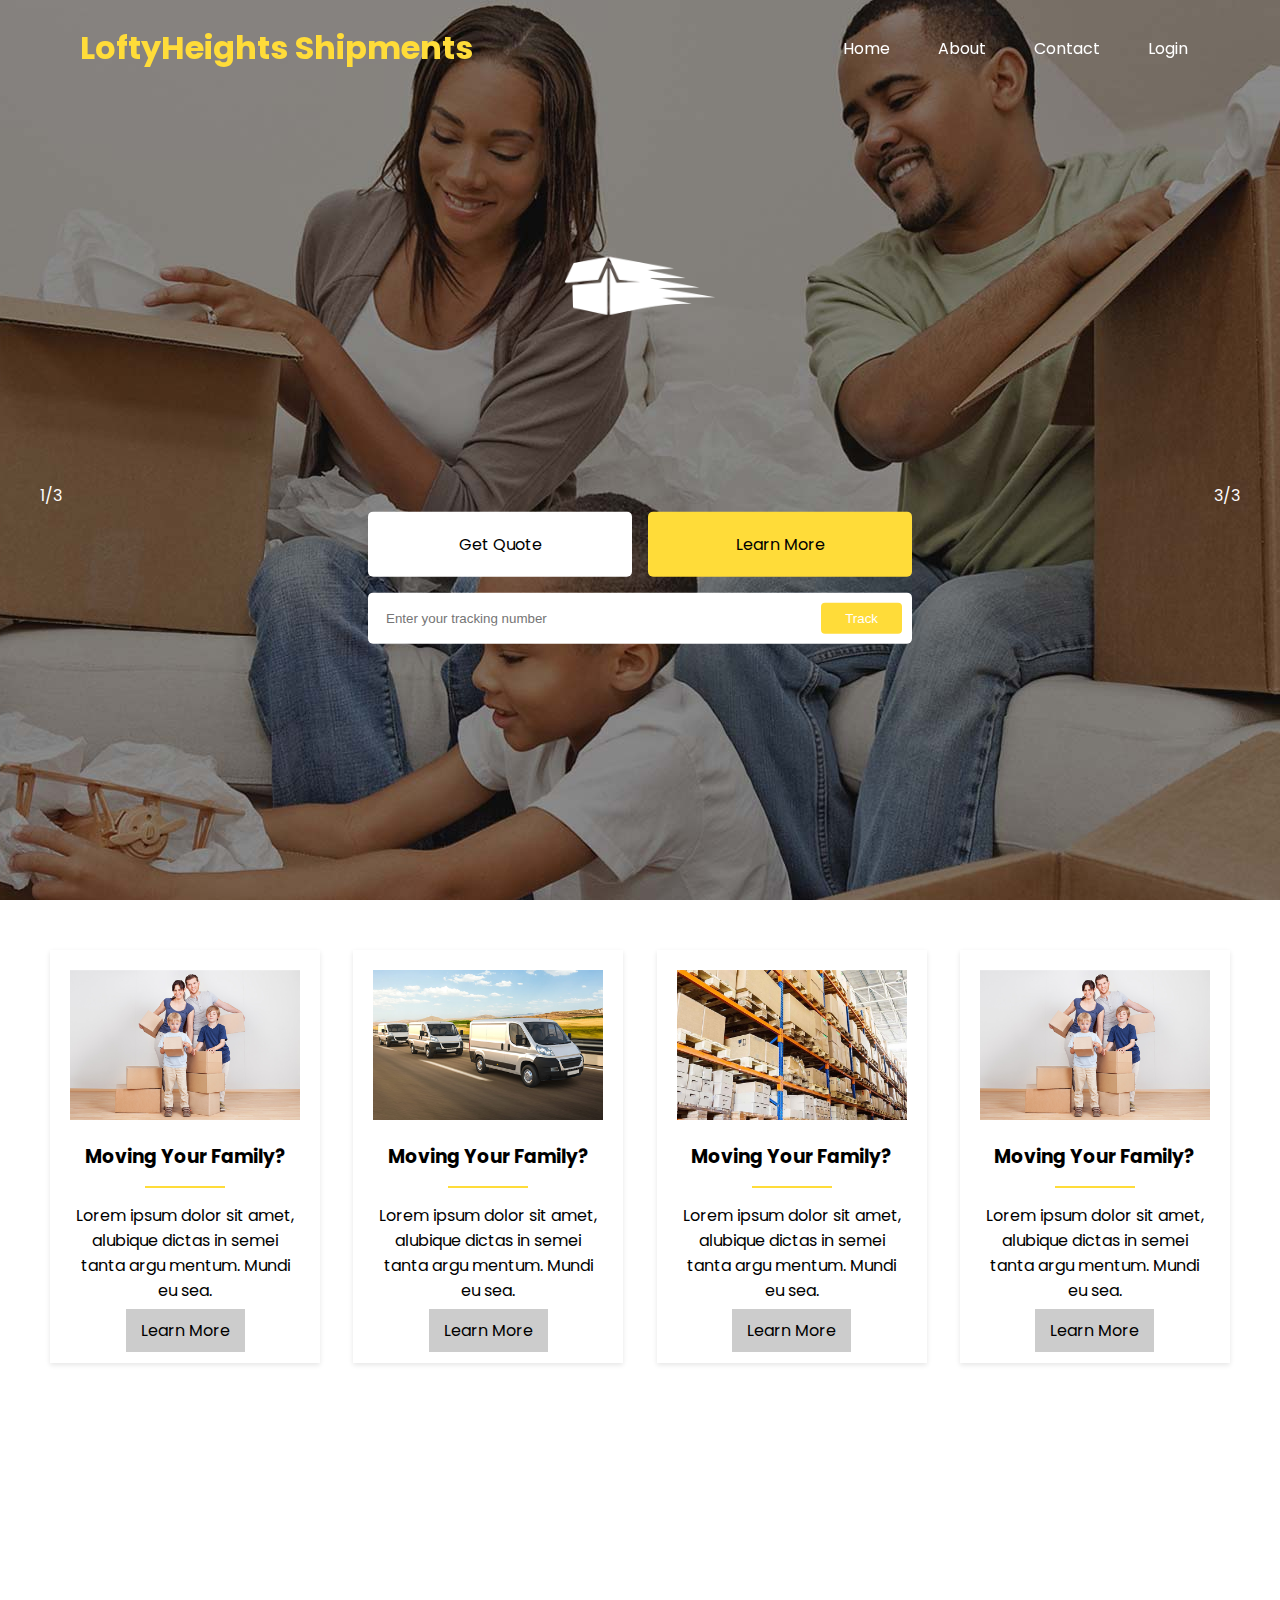
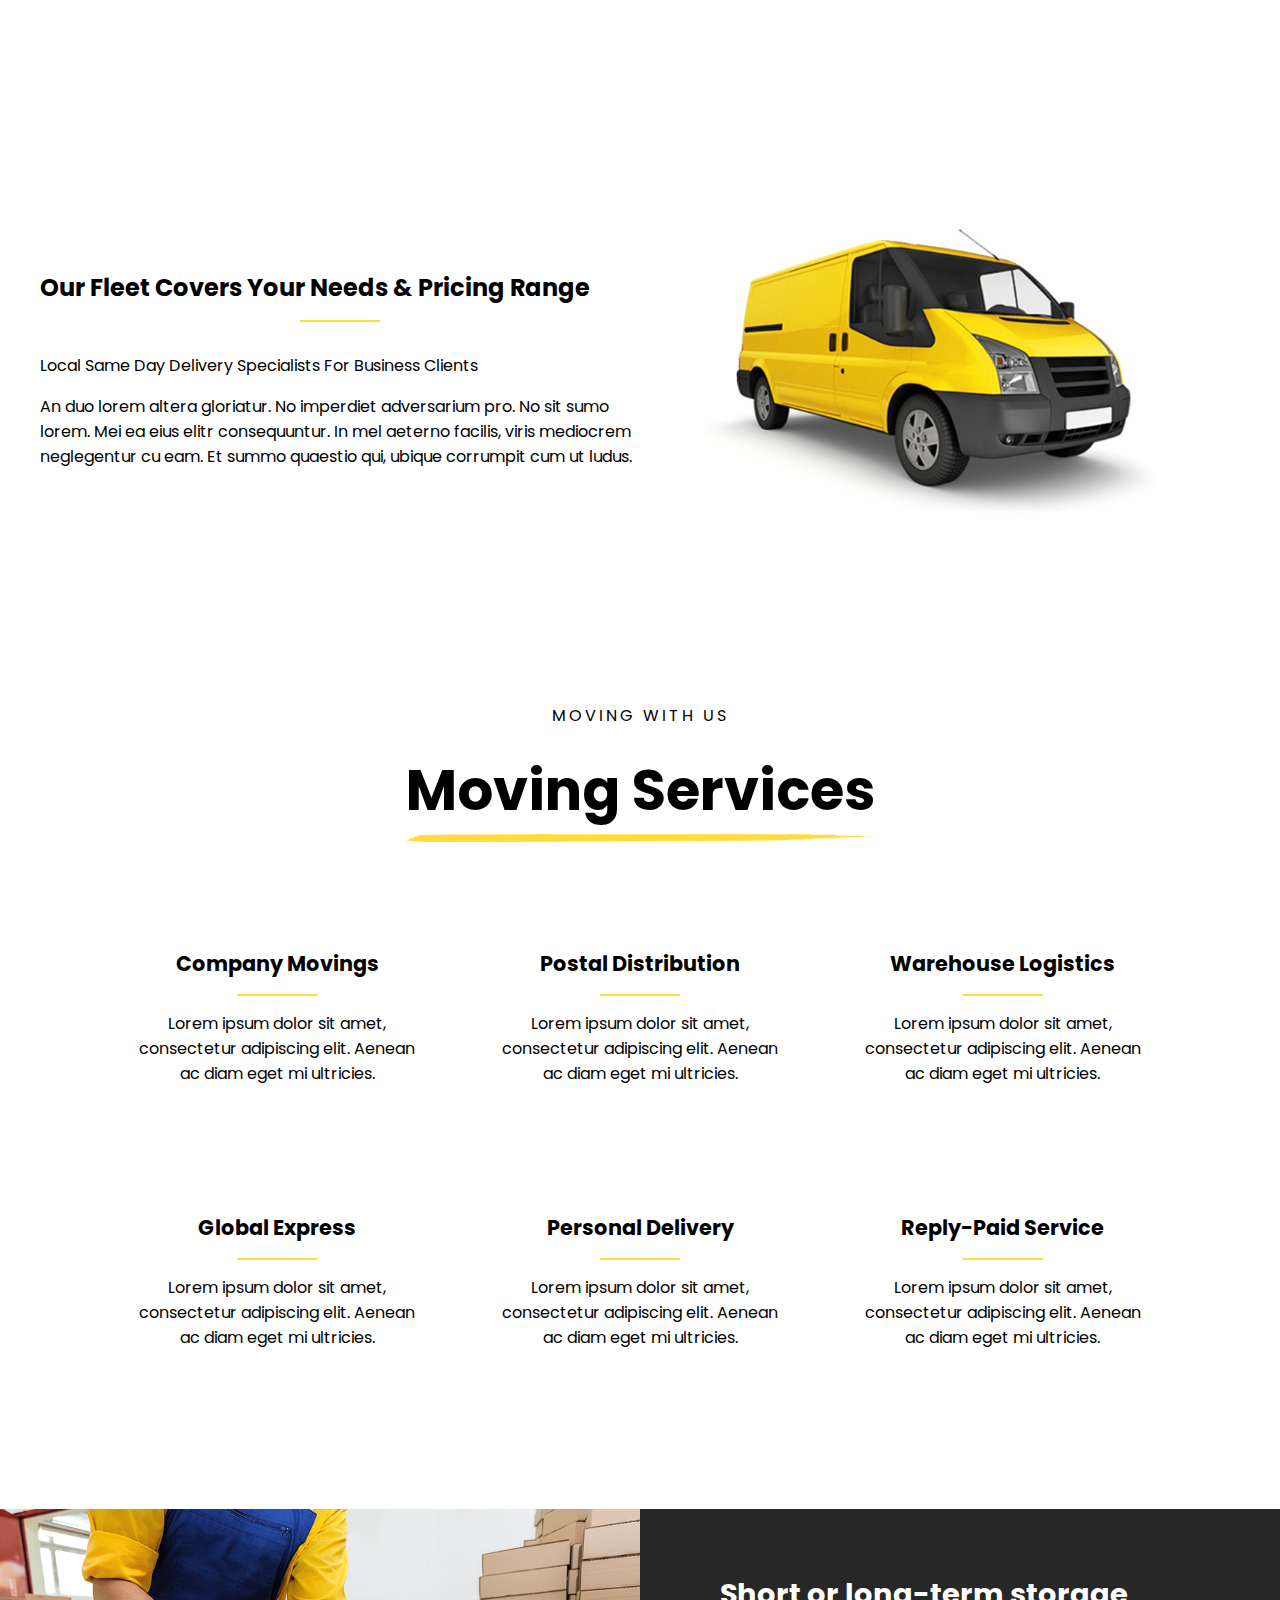
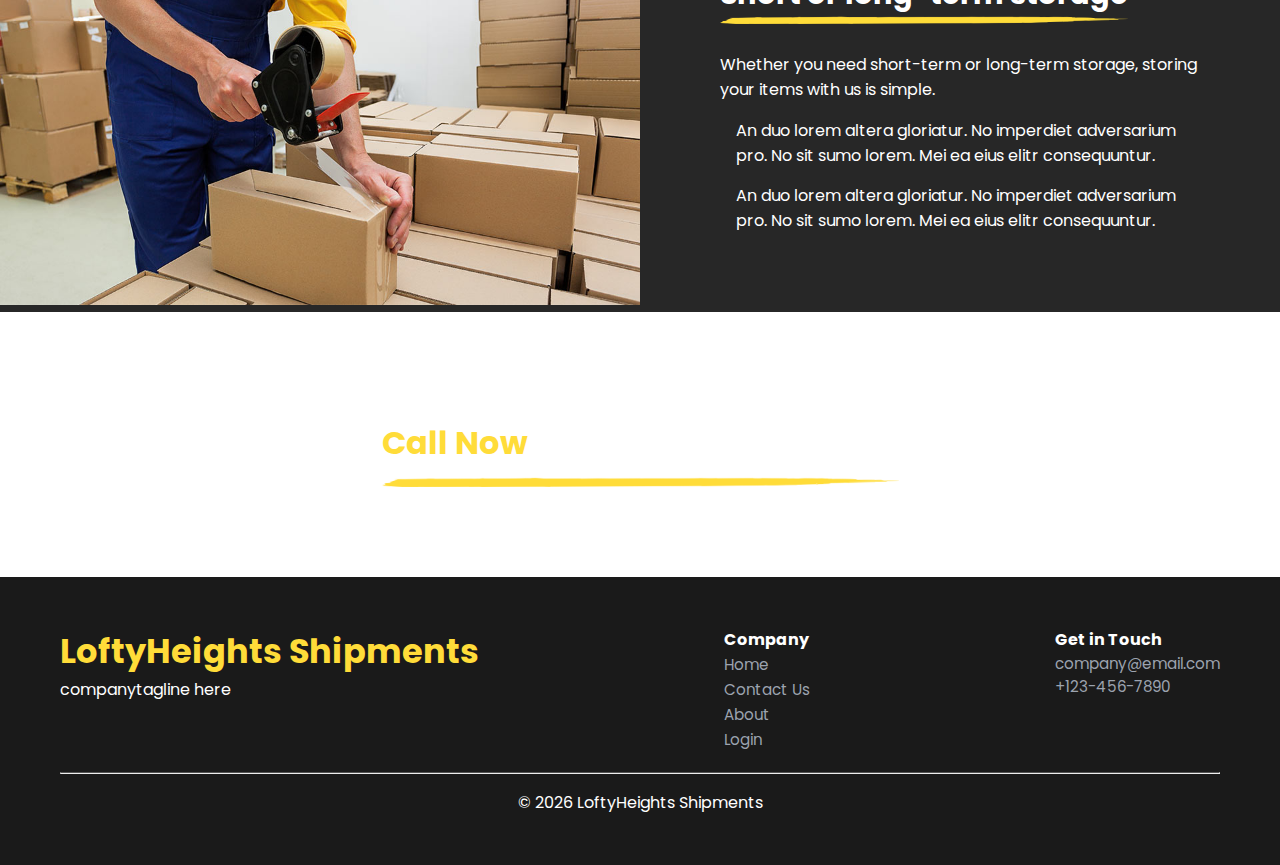
<file: index.html>
<!DOCTYPE html>
<html lang="en">
  <head>
    <meta charset="UTF-8" />
    <meta name="viewport" content="width=device-width, initial-scale=1.0" />
    <title>Full-Screen Carousel</title>
    <link
      rel="stylesheet"
      href="https://cdnjs.cloudflare.com/ajax/libs/font-awesome/6.5.1/css/all.min.css"
      integrity="sha512-DTOQO9RWCH3ppGqcWaEA1BIZOC6xxalwEsw9c2QQeAIftl+Vegovlnee1c9QX4TctnWMn13TZye+giMm8e2LwA=="
      crossorigin="anonymous"
      referrerpolicy="no-referrer"
    />
    <link rel="stylesheet" href="./css/style.css" />
  </head>
  <body>
    <nav class="navbar">
      <div class="logo">LoftyHeights Shipments</div>
      <ul class="nav-links">
        <li><a href="./index.html">Home</a></li>
        <li><a href="./html/about-us.html">About</a></li>
        <li><a href="./html/contact-us.html">Contact</a></li>
        <li><a href="./html/login.html">Login</a></li>
      </ul>
      <div class="hamburger">
        <div class="hamburger-line"></div>
        <div class="hamburger-line"></div>
        <div class="hamburger-line"></div>
      </div>
    </nav>
    <!-- CAROUSEL SECTION -->
    <div class="hero-section">
      <div class="carousel">
        <div class="slide active">
          <img src="./images/h2-slider-background-img.jpg" alt="Slide 1" />
          <div class="text-content">
            <img
              src="./images/h2-slider-img-1.png"
              alt="move-box"
              class="move-box"
            />
            <p class="light-text">MOVING WITH US</p>
            <h2 class="underline">Need Help Moving?</h2>
            <div class="button-container">
              <a href="#" class="get-quote-btn">Get Quote</a>
              <a href="#" class="learn-more-btn">Learn More</a>
            </div>

            <form action="#" class="track-form">
              <div class="input-group">
                  <input class="track-input" type="text" id="tracking-number" name="tracking-number" placeholder="Enter your tracking number" required>
                  <button class="track-btn" type="submit">Track</button>
              </div>
          </form>
          </div>
        </div>
        <div class="slide hidden">
          <img src="./images/h2-slide2-background-img.jpg" alt="Slide 2" />
          <div class="text-content slide-2">
            <div class="image-container">
              <img src="./images/h2-slide2-img-1.png" alt="drop-box" />
            </div>
            <div class="text-and-button">
              <p class="light-text">WE SAFE KEEP YOUR STUFF</p>
              <h2 class="underline">
                Do you need safe <br />
                storage space?
              </h2>
              <a href="#" class="learn-more-btn">Learn More</a>
            </div> 
          </div>
        </div>
        <div class="slide hidden">
          <img src="./images/h2-slide3-background-img.jpg" alt="Slide 2" />
          <div class="text-content slide-3">
            <div class="image-container">
              <p>20%</p>
            </div>
            <div class="text-and-button">
              <h2 class="underline">Discount now!</h2>
            </div>
          </div>
        </div>
        <!-- ARROW BTN SECTION -->
        <button class="prev">
          <i class="fa-solid fa-arrow-left-long"></i>
        </button>
        <button class="next">
          <i class="fa-solid fa-arrow-right-long"></i>
        </button>
        <div class="slide-indicator">
          <span class="prev-indicator">1/3</span>
          <span class="next-indicator">3/3</span>
        </div>
      </div>

      <!-- CARD SECTION -->
      <section class="card-section">
        <div class="card-container">
          <div class="card">
            <img src="./images/h2-img-1.jpg" alt="Moving Family Image" />
            <h3>Moving Your Family?</h3>
            <div class="line-divider"></div>
            <p>
              Lorem ipsum dolor sit amet, alubique dictas in semei tanta argu
              mentum. Mundi eu sea.
            </p>
            <a href="#" class="card-button">Learn More</a>
          </div>
          <div class="card">
            <img src="./images/h2-img-2.jpg" alt="Moving Family Image" />
            <h3>Moving Your Family?</h3>
            <div class="line-divider"></div>
            <p>
              Lorem ipsum dolor sit amet, alubique dictas in semei tanta argu
              mentum. Mundi eu sea.
            </p>
            <a href="#" class="card-button">Learn More</a>
          </div>
          <div class="card">
            <img src="./images/h2-img-3.jpg" alt="Moving Family Image" />
            <h3>Moving Your Family?</h3>
            <div class="line-divider"></div>
            <p>
              Lorem ipsum dolor sit amet, alubique dictas in semei tanta argu
              mentum. Mundi eu sea.
            </p>
            <a href="#" class="card-button">Learn More</a>
          </div>
          <div class="card">
            <img src="./images/h2-img-1.jpg" alt="Moving Family Image" />
            <h3>Moving Your Family?</h3>
            <div class="line-divider"></div>
            <p>
              Lorem ipsum dolor sit amet, alubique dictas in semei tanta argu
              mentum. Mundi eu sea.
            </p>
            <a href="#" class="card-button">Learn More</a>
          </div>
        </div>
      </section>
    </div>

    <section class="fleet-section">
      <div class="fleet-container">
        <div class="fleet-content-area">
          <div class="fleet-carousel">
            <div class="fleet-slide active">
              <h2>Our Fleet Covers Your Needs & Pricing Range</h2>
              <div class="line-divider"></div>
              <p class="sub-text">
                Local Same Day Delivery Specialists For Business Clients
              </p>
              <p class="description">
                An duo lorem altera gloriatur. No imperdiet adversarium pro. No
                sit sumo lorem. Mei ea eius elitr consequuntur. In mel aeterno
                facilis, viris mediocrem neglegentur cu eam. Et summo quaestio
                qui, ubique corrumpit cum ut ludus.
              </p>
            </div>
            <!-- <div class="fleet-slide">
              <h2>Just one item to send? Send it immediately!</h2>
              <div class="line-divider"></div>
              <p class="sub-text">
                No more waiting in line with our Courier Services.
              </p>
              <p class="description">
                An duo lorem altera gloriatur. No imperdiet adversarium pro. No
                sit sumo lorem. Mei ea eius elitr consequuntur. In mel aeterno
                facilis, viris mediocrem neglegentur cu eam. Et summo quaestio
                qui, ubique corrumpit cum ut ludus.
              </p>
            </div>
            <button class="fleet-prev">Prev</button>
            <button class="fleet-next">Next</button> -->
          </div>
        </div>

        <div class="fleet-image-area">
          <img src="./images/h2-img-5.jpg" alt="Fleet Image" />
        </div>
      </div>
    </section>

    <!-- SERVICES SECTION -->
    <section class="services-section">
      <div class="services-header">
        <p class="light-text">MOVING WITH US</p>
        <h2 class="underline">Moving Services</h2>
      </div>
      <div class="services-card-container">
        <div class="services-card">
          <i class="fa-solid fa-truck"></i>
          <h4>Company Movings</h4>
          <div class="line-divider"></div>
          <p>
            Lorem ipsum dolor sit amet, consectetur adipiscing elit. Aenean ac
            diam eget mi ultricies.
          </p>
        </div>
        <div class="services-card">
          <i class="fa-solid fa-thumbs-up"></i>
          <h4>Postal Distribution</h4>
          <div class="line-divider"></div>
          <p>
            Lorem ipsum dolor sit amet, consectetur adipiscing elit. Aenean ac
            diam eget mi ultricies.
          </p>
        </div>
        <div class="services-card">
          <i class="fa-solid fa-paper-plane"></i>
          <h4>Warehouse Logistics</h4>
          <div class="line-divider"></div>
          <p>
            Lorem ipsum dolor sit amet, consectetur adipiscing elit. Aenean ac
            diam eget mi ultricies.
          </p>
        </div>
        <div class="services-card">
          <i class="fa-solid fa-earth-africa"></i>
          <h4>Global Express</h4>
          <div class="line-divider"></div>
          <p>
            Lorem ipsum dolor sit amet, consectetur adipiscing elit. Aenean ac
            diam eget mi ultricies.
          </p>
        </div>
        <div class="services-card">
          <i class="fa-solid fa-handshake"></i>
          <h4>Personal Delivery</h4>
          <div class="line-divider"></div>
          <p>
            Lorem ipsum dolor sit amet, consectetur adipiscing elit. Aenean ac
            diam eget mi ultricies.
          </p>
        </div>
        <div class="services-card">
          <i class="fa-solid fa-credit-card"></i>
          <h4>Reply-Paid Service</h4>
          <div class="line-divider"></div>
          <p>
            Lorem ipsum dolor sit amet, consectetur adipiscing elit. Aenean ac
            diam eget mi ultricies.
          </p>
        </div>
      </div>
    </section>

    <!-- STORAGE SECTION -->

    <section class="storage-section">
      <div class="storage-container">
        <div class="storage-image-area">
          <img src="./images/h2-img-6.jpg" alt="Storage Image" />
        </div>
        <div class="storage-text-area">
          <h2 class="underline">Short or long-term storage</h2>
          <p class="sub-text">
            Whether you need short-term or long-term storage, storing your items
            with us is simple.
          </p>
          <ul class="storage-list">
            <li>
              <i class="fa-brands fa-dropbox"></i>
              <p>
                An duo lorem altera gloriatur. No imperdiet adversarium pro. No
                sit sumo lorem. Mei ea eius elitr consequuntur.
              </p>
            </li>
            <li>
              <i class="fa-brands fa-dropbox"></i>
              <p>
                An duo lorem altera gloriatur. No imperdiet adversarium pro. No
                sit sumo lorem. Mei ea eius elitr consequuntur.
              </p>
            </li>
          </ul>
        </div>
      </div>
    </section>

    <!-- CALL SECTION -->

    <section class="call-section">
      <div class="call-section-text-content">
        <i class="fa-solid fa-phone"></i>
        <span class="underline">
          <span class="call-text">Call Now</span>
          <span class="phoneNumber">+778 675 564</span>
        </span>
      </div>
    </section>

    <!-- FOOTER -->
    <footer>
      <div class="footer-container">
        <div class="footer-top">
          <section class="section-1">
            <h2>LoftyHeights Shipments</h2>
            <p>companytagline here</p>
          </section>

          <section class="section-2">
            <h4>Company</h4>
            <ul>
              <li><a href="#">Home</a></li>
              <li><a href="#">Contact Us</a></li>
              <li><a href="#">About</a></li>
              <li><a href="#">Login</a></li>
            </ul>
          </section>

          <section class="section-3">
            <h4>Get in Touch</h4>
            <p><a href="mailto:company@email.com">company@email.com</a></p>
            <p><a href="tel:+1234567890">+123-456-7890</a></p>
          </section>
        </div>

        <hr class="divider" />
        <div class="copyright">
          <p>&copy; <span id="currentYear"></span> LoftyHeights Shipments</p>
        </div>
      </div>
    </footer>

    <button class="scroll-to-top">
      <i class="fas fa-angle-up"></i>
    </button>

    <script src="./js/app.js"></script>
    <script>
      const navbar = document.querySelector(".navbar"); // For sticky behavior

      // Navigation bar sticky behavior
      window.addEventListener("scroll", () => {
        if (window.scrollY > 50) {
          navbar.classList.add("sticky");
        } else {
          navbar.classList.remove("sticky");
        }
      });

      // MENU HAMBURGER
      const hamburger = document.querySelector(".hamburger");

      hamburger.addEventListener("click", () => {
        hamburger.classList.toggle("open");
        document.querySelector(".nav-links").classList.toggle("open");
      });
    </script>
  </body>
</html>
</file>
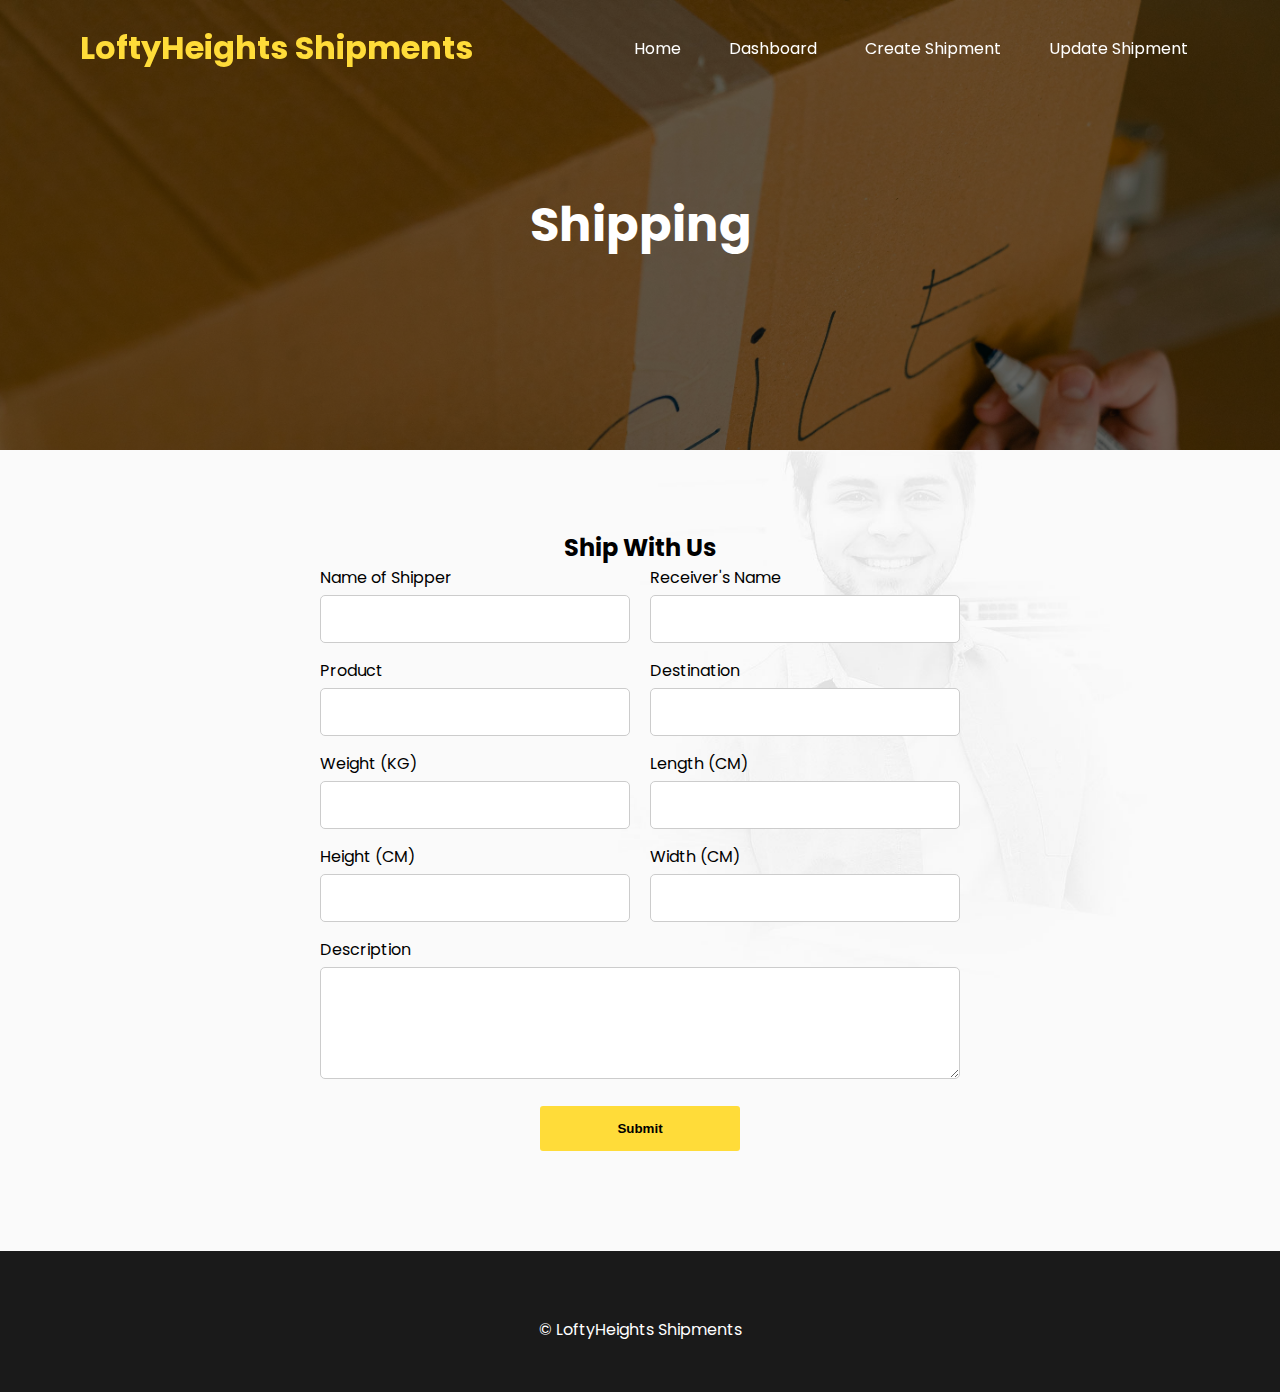
<file: dashboard/create-shipment.html>
<!DOCTYPE html>
<html lang="en">
  <head>
    <meta charset="UTF-8" />
    <meta name="viewport" content="width=device-width, initial-scale=1.0" />
    <link
      rel="stylesheet"
      href="https://cdnjs.cloudflare.com/ajax/libs/font-awesome/6.5.1/css/all.min.css"
      integrity="sha512-DTOQO9RWCH3ppGqcWaEA1BIZOC6xxalwEsw9c2QQeAIftl+Vegovlnee1c9QX4TctnWMn13TZye+giMm8e2LwA=="
      crossorigin="anonymous"
      referrerpolicy="no-referrer"
    />
    <link rel="stylesheet" href="../css/style.css" />
    <link rel="stylesheet" href="../css/contact.css" />
    <link rel="stylesheet" href="../css/ship-form.css" />
    <title>LoftyHeights Shipments | About Us</title>
  </head>
  <body>
    <nav class="navbar">
      <div class="logo">LoftyHeights Shipments</div>
      <ul class="nav-links">
        <li><a href="../index.html">Home</a></li>
        <li><a href="/dashboard/dashboard.html">Dashboard</a></li>
        <li><a href="../dashboard/create-shipment.html">Create Shipment</a></li>
        <li><a href="../dashboard/update-shipment.html">Update Shipment</a></li>
      </ul>
      <div class="hamburger">
        <div class="hamburger-line"></div>
        <div class="hamburger-line"></div>
        <div class="hamburger-line"></div>
      </div>
    </nav>

    <!-- HERO SECTION -->
    <section class="shipForm-hero">
      <div class="hero-text">
        <!-- <p class="hero-light-text">Ship With Us</p> -->
        <h1>Shipping</h1>
      </div>
    </section>

    <section>
      <form action="" id="contact-form" class="contact-form">
        <h2>Ship With Us</h2>

        <div class="form-row">
          <div class="form-group col">
            <label for="shipperName">Name of Shipper</label>
            <input type="text" id="shipperName" name="shipperName" required />
          </div>
          <div class="form-group col">
            <label for="receiverName">Receiver's Name</label>
            <input type="text" id="receiverName" name="receiverName" required />
          </div>
        </div>

        <div class="form-row">
            <div class="form-group col">
                <label for="productName">Product</label>
                <input type="text" id="productName" name="productName" required />
            </div>
          <div class="form-group col">
            <label for="destination">Destination</label>
            <input type="tel" id="destination" name="destination" required />
          </div>
        </div>

        <div class="form-row">
          <div class="form-group col">
            <label for="weight">Weight (KG)</label>
            <input type="number" id="weight" name="weight" />
          </div>
          <div class="form-group col">
            <label for="length">Length (CM)</label>
            <input type="number" id="length" name="length" />
          </div>
        </div>

        <div class="form-row">
            <div class="form-group col">
              <label for="height">Height (CM)</label>
              <input type="number" id="height" name="height" />
            </div>
            <div class="form-group col">
              <label for="width">Width (CM)</label>
              <input type="number" id="width" name="width" />
            </div>
          </div>

        <div class="form-group">
          <label for="description">Description</label>
          <textarea id="description" name="description"></textarea>
        </div>

        <button type="submit">Submit</button>
      </form>
    </section>

    <!-- FOOTER -->
    <footer>
      <div class="footer-container">
        <div class="copyright">
          <p>&copy; <span id="currentYear"></span>LoftyHeights Shipments</p>
        </div>
      </div>
    </footer>

    <script src="../js/contact.js"></script>
    <script>
      const navbar = document.querySelector(".navbar"); // For sticky behavior

      // Navigation bar sticky behavior
      window.addEventListener("scroll", () => {
        if (window.scrollY > 50) {
          navbar.classList.add("sticky");
        } else {
          navbar.classList.remove("sticky");
        }
      });

      // MENU HAMBURGER
      const hamburger = document.querySelector(".hamburger");

      hamburger.addEventListener("click", () => {
        hamburger.classList.toggle("open");
        document.querySelector(".nav-links").classList.toggle("open");
      });
    </script>
  </body>
</html>
</file>
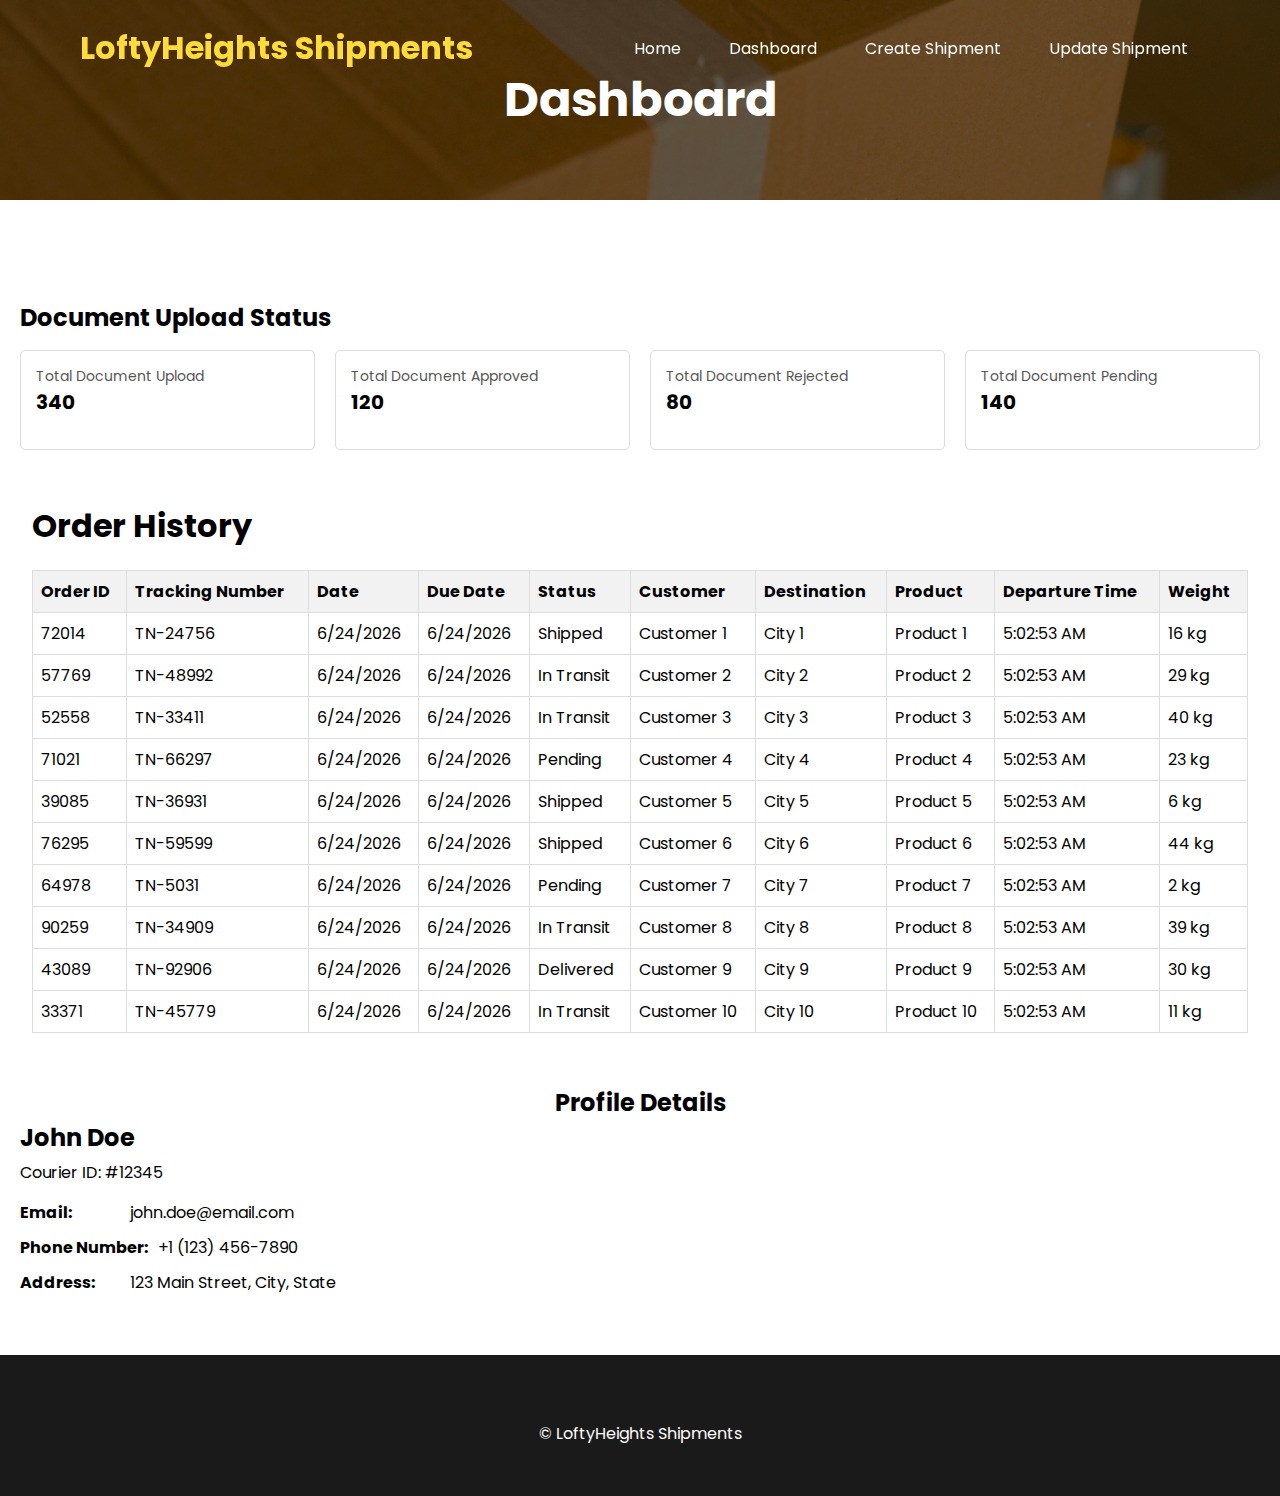
<file: dashboard/dashboard.html>
<!DOCTYPE html>
<html lang="en">
  <head>
    <meta charset="UTF-8" />
    <meta name="viewport" content="width=device-width, initial-scale=1.0" />
    <link
      rel="stylesheet"
      href="https://cdnjs.cloudflare.com/ajax/libs/font-awesome/6.5.1/css/all.min.css"
      integrity="sha512-DTOQO9RWCH3ppGqcWaEA1BIZOC6xxalwEsw9c2QQeAIftl+Vegovlnee1c9QX4TctnWMn13TZye+giMm8e2LwA=="
      crossorigin="anonymous"
      referrerpolicy="no-referrer"
    />
    <link rel="stylesheet" href="../css/style.css" />
    <link rel="stylesheet" href="../css/ship-form.css" />
    <link rel="stylesheet" href="../css/dashboard.css" />
    <title>LoftyHeights Shipments | Dashboard</title>
  </head>
  <body>
    <nav class="navbar">
      <div class="logo">LoftyHeights Shipments</div>
      <ul class="nav-links">
        <li><a href="../index.html">Home</a></li>
        <li><a href="/dashboard/dashboard.html">Dashboard</a></li>
        <li><a href="../dashboard/create-shipment.html">Create Shipment</a></li>
        <li><a href="../dashboard/update-shipment.html">Update Shipment</a></li>
      </ul>
      <div class="hamburger">
        <div class="hamburger-line"></div>
        <div class="hamburger-line"></div>
        <div class="hamburger-line"></div>
      </div>
    </nav>

    <!-- HERO SECTION -->
    <section class="dashboard-hero">
      <div class="hero-text">
        <h1>Dashboard</h1>
      </div>
    </section>

    <section class="document-container">
        <div class="upload-card">
            <h2 class="upload-card-title">Document Upload Status</h2>
    
            <div class="status-grid">
                <div class="status-item">
                    <span class="status-item__label">Total Document Upload</span>
                    <span class="status-item__value">340</span>
                </div>
                <div class="status-item">
                    <span class="status-item__label">Total Document Approved</span>
                    <span class="status-item__value">120</span>
                </div>
                <div class="status-item">
                    <span class="status-item__label">Total Document Rejected</span>
                    <span class="status-item__value">80</span>
                </div>
                <div class="status-item">
                    <span class="status-item__label">Total Document Pending</span>
                    <span class="status-item__value">140</span>
                </div>
            </div>
        </div>
    </section>

    <div class="order-details-container">
      <h1>Order History</h1>
      <table id="orderTable">
          <thead>
            <tr>
              <th>Order ID</th>
              <th>Tracking Number</th> 
              <th>Date</th>
              <th>Due Date</th> 
              <th>Status</th>
              <th>Customer</th>
              <th>Destination</th>
              <th>Product</th>
              <th>Departure Time</th>
              <th>Weight</th>
          </tr>
          </thead>
          <tbody>
          </tbody>
      </table>
  </div>

  <section class="profile-section">
    <h2 style="text-align: center;">Profile Details</h2>
    <div class="profile-header">
        <div class="profile-info">
            <h2>John Doe</h2>
            <p>Courier ID: #12345</p>
        </div>
    </div>

    <div class="profile-details">
        <div class="profile-detail-item">
            <label>Email:</label>
            <span>john.doe@email.com</span>
        </div>
        <div class="profile-detail-item">
            <label>Phone Number:</label>
            <span>+1 (123) 456-7890</span>
        </div>
        <div class="profile-detail-item">
            <label>Address:</label>
            <span>123 Main Street, City, State</span>
        </div>
        </div>

    <!-- <button class="edit-profile-btn">Edit Profile</button> -->
</section>

 <!-- FOOTER -->
 <footer>
  <div class="footer-container">
    <div class="copyright">
      <p>&copy; <span id="currentYear"></span>LoftyHeights Shipments</p>
    </div>
  </div>
</footer>

    <script src="../js/contact.js"></script>
    <script>
      const navbar = document.querySelector(".navbar"); // For sticky behavior

      // Navigation bar sticky behavior
      window.addEventListener("scroll", () => {
        if (window.scrollY > 50) {
          navbar.classList.add("sticky");
        } else {
          navbar.classList.remove("sticky");
        }
      });

      // MENU HAMBURGER
      const hamburger = document.querySelector(".hamburger");

      hamburger.addEventListener("click", () => {
        hamburger.classList.toggle("open");
        document.querySelector(".nav-links").classList.toggle("open");
      });
    </script>
    <script src="../js/dashboard.js"></script>
  </body>
</html>
</file>
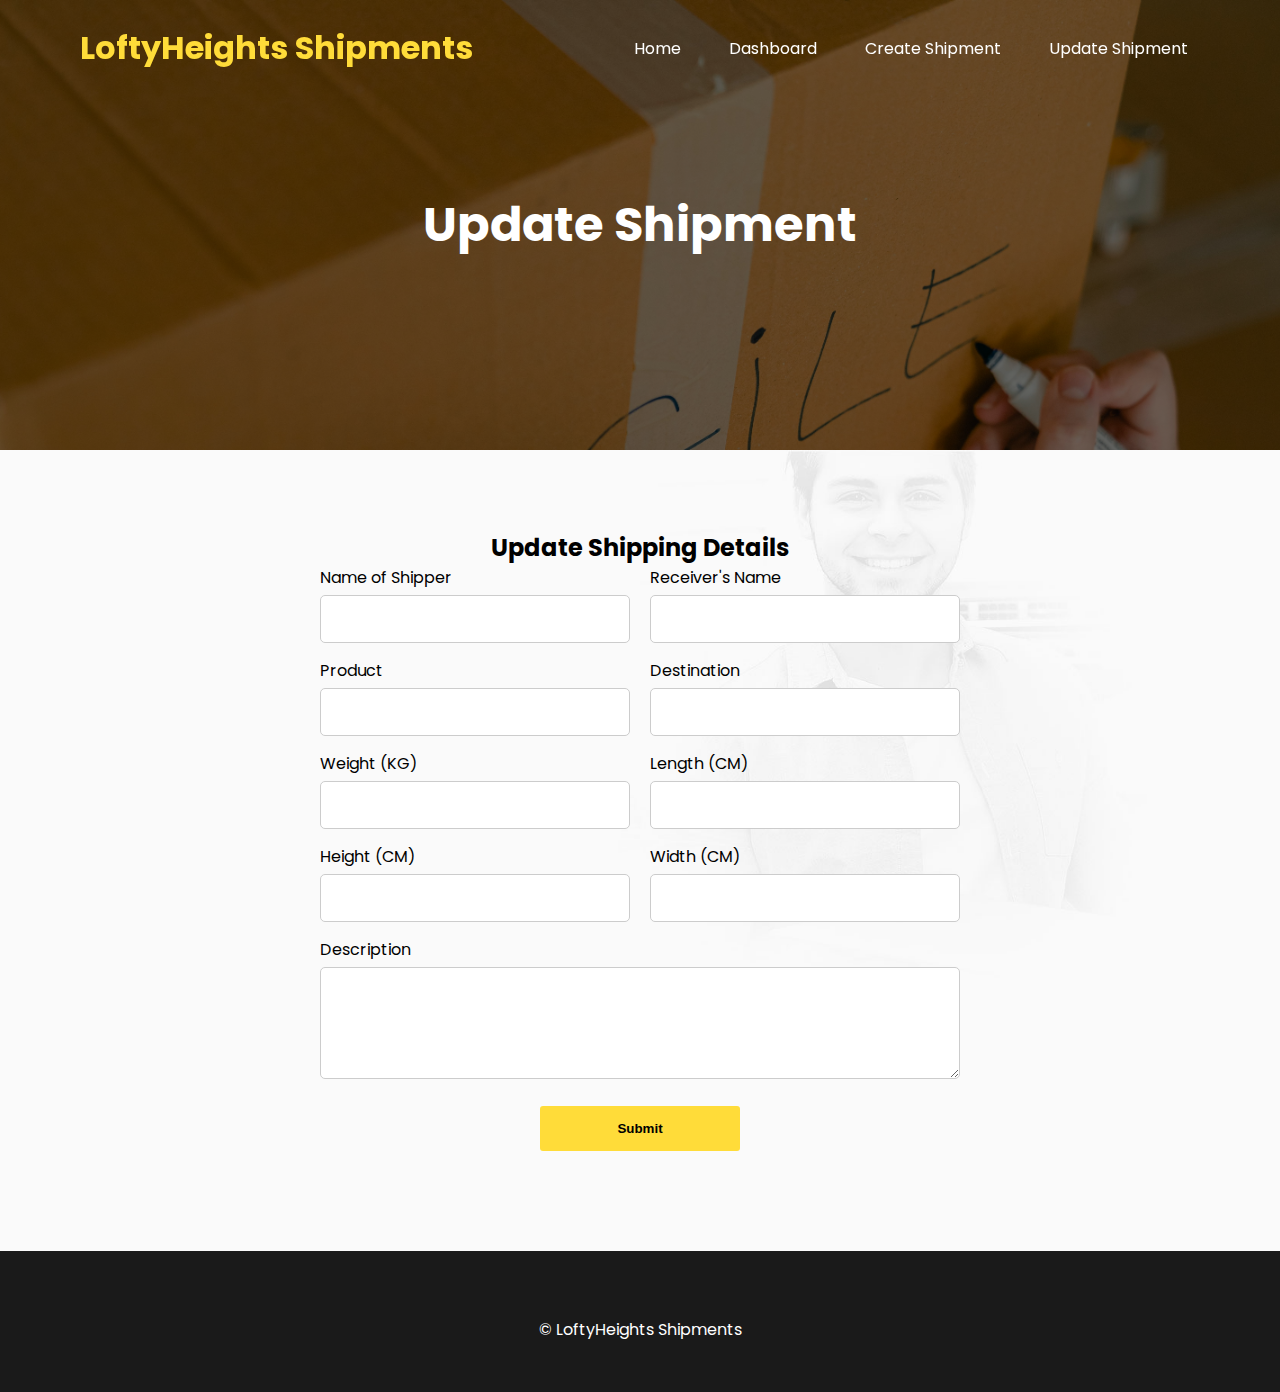
<file: dashboard/update-shipment.html>
<!DOCTYPE html>
<html lang="en">
  <head>
    <meta charset="UTF-8" />
    <meta name="viewport" content="width=device-width, initial-scale=1.0" />
    <link
      rel="stylesheet"
      href="https://cdnjs.cloudflare.com/ajax/libs/font-awesome/6.5.1/css/all.min.css"
      integrity="sha512-DTOQO9RWCH3ppGqcWaEA1BIZOC6xxalwEsw9c2QQeAIftl+Vegovlnee1c9QX4TctnWMn13TZye+giMm8e2LwA=="
      crossorigin="anonymous"
      referrerpolicy="no-referrer"
    />
    <link rel="stylesheet" href="../css/style.css" />
    <link rel="stylesheet" href="../css/contact.css" />
    <link rel="stylesheet" href="../css/ship-form.css" />
    <title>LoftyHeights Shipments | About Us</title>
  </head>
  <body>
    <nav class="navbar">
      <div class="logo">LoftyHeights Shipments</div>
      <ul class="nav-links">
        <li><a href="../index.html">Home</a></li>
        <li><a href="/dashboard/dashboard.html">Dashboard</a></li>
        <li><a href="../dashboard/create-shipment.html">Create Shipment</a></li>
        <li><a href="../dashboard/update-shipment.html">Update Shipment</a></li>
      </ul>
      <div class="hamburger">
        <div class="hamburger-line"></div>
        <div class="hamburger-line"></div>
        <div class="hamburger-line"></div>
      </div>
    </nav>

    <!-- HERO SECTION -->
    <section class="shipForm-hero">
      <div class="hero-text">
        <!-- <p class="hero-light-text">Ship With Us</p> -->
        <h1>Update Shipment</h1>
      </div>
    </section>

    <section>
      <form action="" id="contact-form" class="contact-form">
        <h2>Update Shipping Details</h2>

        <div class="form-row">
          <div class="form-group col">
            <label for="shipperName">Name of Shipper</label>
            <input type="text" id="shipperName" name="shipperName" required />
          </div>
          <div class="form-group col">
            <label for="receiverName">Receiver's Name</label>
            <input type="text" id="receiverName" name="receiverName" required />
          </div>
        </div>

        <div class="form-row">
            <div class="form-group col">
                <label for="productName">Product</label>
                <input type="text" id="productName" name="productName" required />
            </div>
          <div class="form-group col">
            <label for="destination">Destination</label>
            <input type="tel" id="destination" name="destination" required />
          </div>
        </div>

        <div class="form-row">
          <div class="form-group col">
            <label for="weight">Weight (KG)</label>
            <input type="number" id="weight" name="weight" />
          </div>
          <div class="form-group col">
            <label for="length">Length (CM)</label>
            <input type="number" id="length" name="length" />
          </div>
        </div>

        <div class="form-row">
            <div class="form-group col">
              <label for="height">Height (CM)</label>
              <input type="number" id="height" name="height" />
            </div>
            <div class="form-group col">
              <label for="width">Width (CM)</label>
              <input type="number" id="width" name="width" />
            </div>
          </div>

        <div class="form-group">
          <label for="description">Description</label>
          <textarea id="description" name="description"></textarea>
        </div>

        <button type="submit">Submit</button>
      </form>
    </section>

    <!-- FOOTER -->
    <footer>
      <div class="footer-container">
        <div class="copyright">
          <p>&copy; <span id="currentYear"></span>LoftyHeights Shipments</p>
        </div>
      </div>
    </footer>

    <script src="../js/contact.js"></script>
    <script>
      const navbar = document.querySelector(".navbar"); // For sticky behavior

      // Navigation bar sticky behavior
      window.addEventListener("scroll", () => {
        if (window.scrollY > 50) {
          navbar.classList.add("sticky");
        } else {
          navbar.classList.remove("sticky");
        }
      });

      // MENU HAMBURGER
      const hamburger = document.querySelector(".hamburger");

      hamburger.addEventListener("click", () => {
        hamburger.classList.toggle("open");
        document.querySelector(".nav-links").classList.toggle("open");
      });
    </script>
  </body>
</html>
</file>
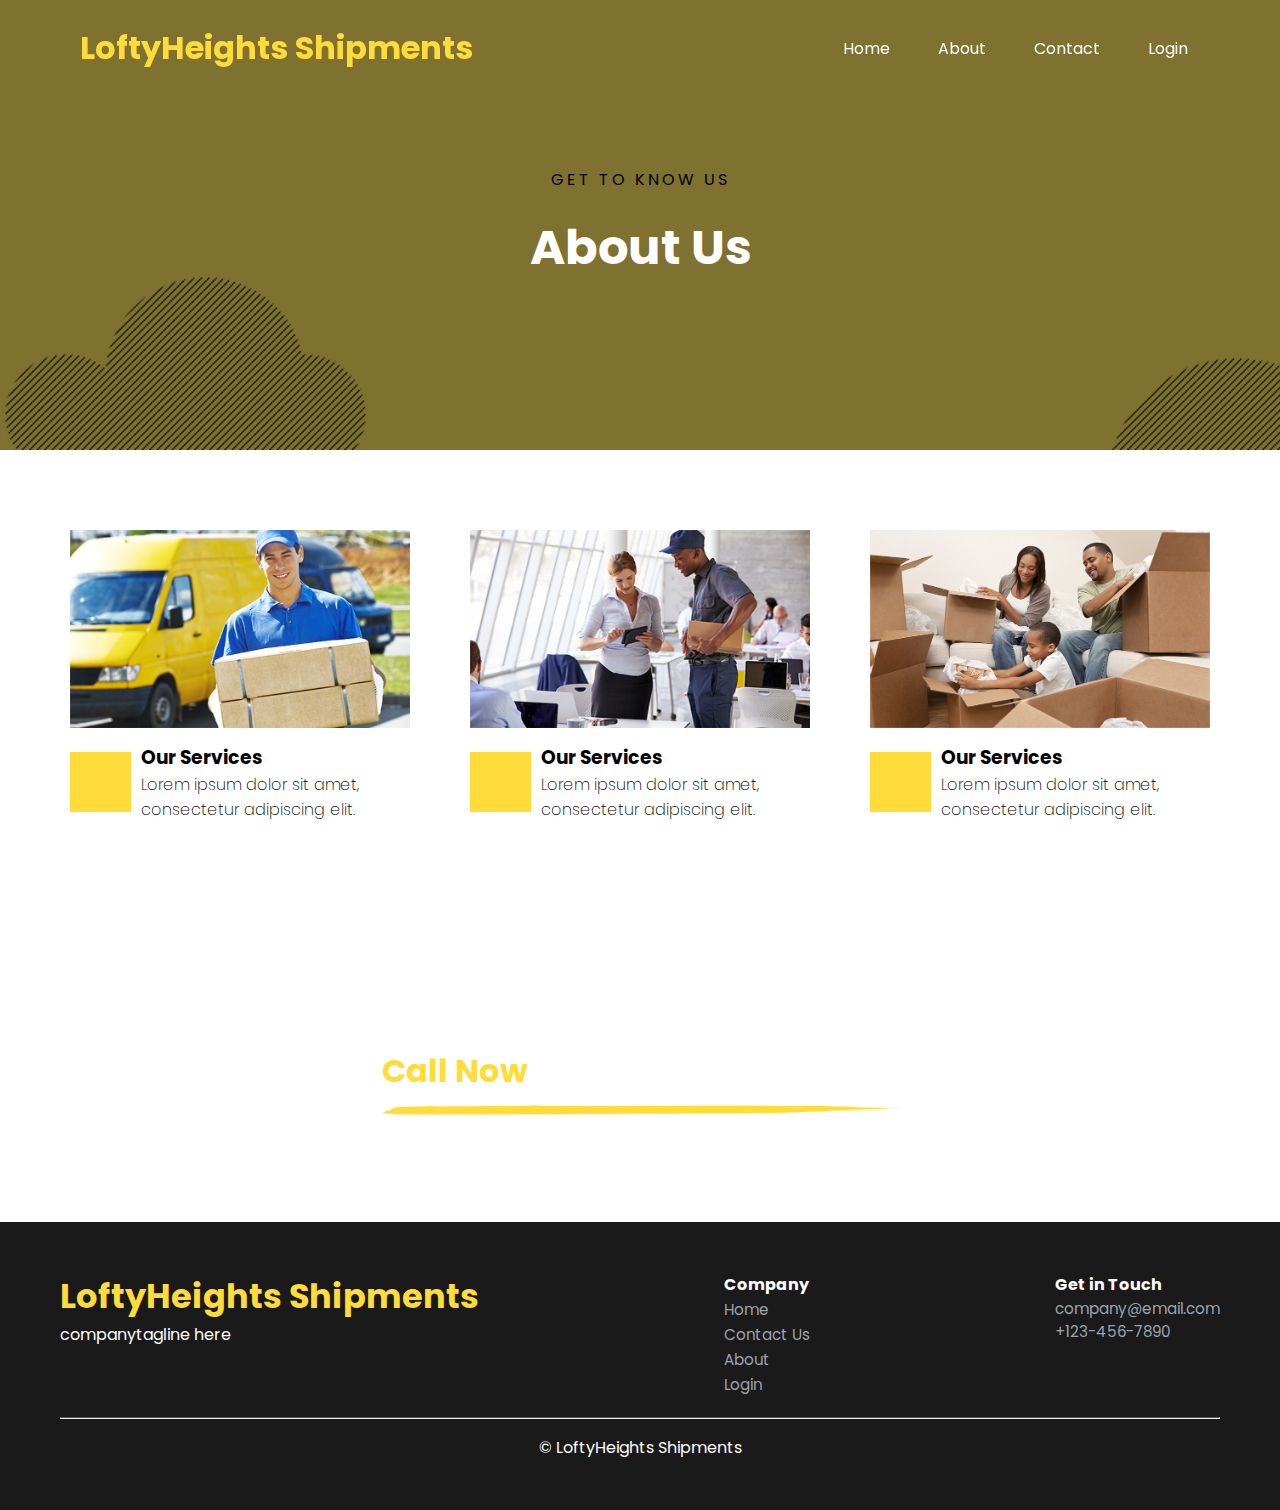
<file: html/about-us.html>
<!DOCTYPE html>
<html lang="en">
  <head>
    <meta charset="UTF-8" />
    <meta name="viewport" content="width=device-width, initial-scale=1.0" />
    <link
      rel="stylesheet"
      href="https://cdnjs.cloudflare.com/ajax/libs/font-awesome/6.5.1/css/all.min.css"
      integrity="sha512-DTOQO9RWCH3ppGqcWaEA1BIZOC6xxalwEsw9c2QQeAIftl+Vegovlnee1c9QX4TctnWMn13TZye+giMm8e2LwA=="
      crossorigin="anonymous"
      referrerpolicy="no-referrer"
    />
    <link rel="stylesheet" href="../css/style.css" />
    <link rel="stylesheet" href="../css/about.css" />
    <title>LoftyHeights Shipments | About Us</title>
  </head>
  <body>
    <nav class="navbar">
      <div class="logo">LoftyHeights Shipments</div>
      <ul class="nav-links">
        <li><a href="../index.html">Home</a></li>
        <li><a href="./about-us.html">About</a></li>
        <li><a href="./contact-us.html">Contact</a></li>
        <li><a href="#">Login</a></li>
      </ul>
      <div class="hamburger">
        <div class="hamburger-line"></div>
        <div class="hamburger-line"></div>
        <div class="hamburger-line"></div>
      </div>
    </nav>

    <!-- HERO SECTION -->
    <section class="about-hero">
      <div class="hero-text">
        <p class="hero-light-text">GET TO KNOW US</p>
        <h1>About Us</h1>
      </div>
    </section>

    <!-- service cards -->

    <section class="about-services-section">
      <div class="about-services-container">
        <div class="about-services-cards">
          <div class="about-services-card">
            <img src="../images/about-us-img1.jpg" alt="Service 1" />
            <div class="about-card-content">
              <div class="icon-container">
                <i class="fas fa-truck fa-2x"></i>
              </div>
              <div class="about-services-text-content">
                <h3>Our Services</h3>
                <p>Lorem ipsum dolor sit amet, consectetur adipiscing elit.</p>
              </div>
            </div>
          </div>
          <div class="about-services-card">
            <img src="../images/about-us-img2.jpg" alt="Service 1" />
            <div class="about-card-content">
              <div class="icon-container">
                <i class="fas fa-truck fa-2x"></i>
              </div>
              <div class="about-services-text-content">
                <h3>Our Services</h3>
                <p>Lorem ipsum dolor sit amet, consectetur adipiscing elit.</p>
              </div>
            </div>
          </div>
          <div class="about-services-card">
            <img src="../images/about-us-img3.jpg" alt="Service 1" />
            <div class="about-card-content">
              <div class="icon-container">
                <i class="fas fa-truck fa-2x"></i>
              </div>
              <div class="about-services-text-content">
                <h3>Our Services</h3>
                <p>Lorem ipsum dolor sit amet, consectetur adipiscing elit.</p>
              </div>
            </div>
          </div>
        </div>
      </div>
    </section>

    <section class="about-call-hero">
      <div class="hero-text">
        <i class="fa-solid fa-phone"></i>
        <span class="underline">
          <span class="call-text">Call Now</span>
          <span class="phoneNumber">+778 675 564</span>
        </span>
      </div>
    </section>

    <!-- FOOTER -->
    <footer>
      <div class="footer-container">
        <div class="footer-top">
          <section class="section-1">
            <h2>LoftyHeights Shipments</h2>
            <p>companytagline here</p>
          </section>

          <section class="section-2">
            <h4>Company</h4>
            <ul>
              <li><a href="#">Home</a></li>
              <li><a href="#">Contact Us</a></li>
              <li><a href="#">About</a></li>
              <li><a href="#">Login</a></li>
            </ul>
          </section>

          <section class="section-3">
            <h4>Get in Touch</h4>
            <p><a href="mailto:company@email.com">company@email.com</a></p>
            <p><a href="tel:+1234567890">+123-456-7890</a></p>
          </section>
        </div>

        <hr class="divider" />
        <div class="copyright">
          <p>&copy; <span id="currentYear"></span>LoftyHeights Shipments</p>
        </div>
      </div>
    </footer>

    <script>
      const navbar = document.querySelector(".navbar"); // For sticky behavior

      // Navigation bar sticky behavior
      window.addEventListener("scroll", () => {
        if (window.scrollY > 50) {
          navbar.classList.add("sticky");
        } else {
          navbar.classList.remove("sticky");
        }
      });

      // MENU HAMBURGER
      const hamburger = document.querySelector(".hamburger");

      hamburger.addEventListener("click", () => {
        hamburger.classList.toggle("open");
        document.querySelector(".nav-links").classList.toggle("open");
      });
    </script>
  </body>
</html>
</file>
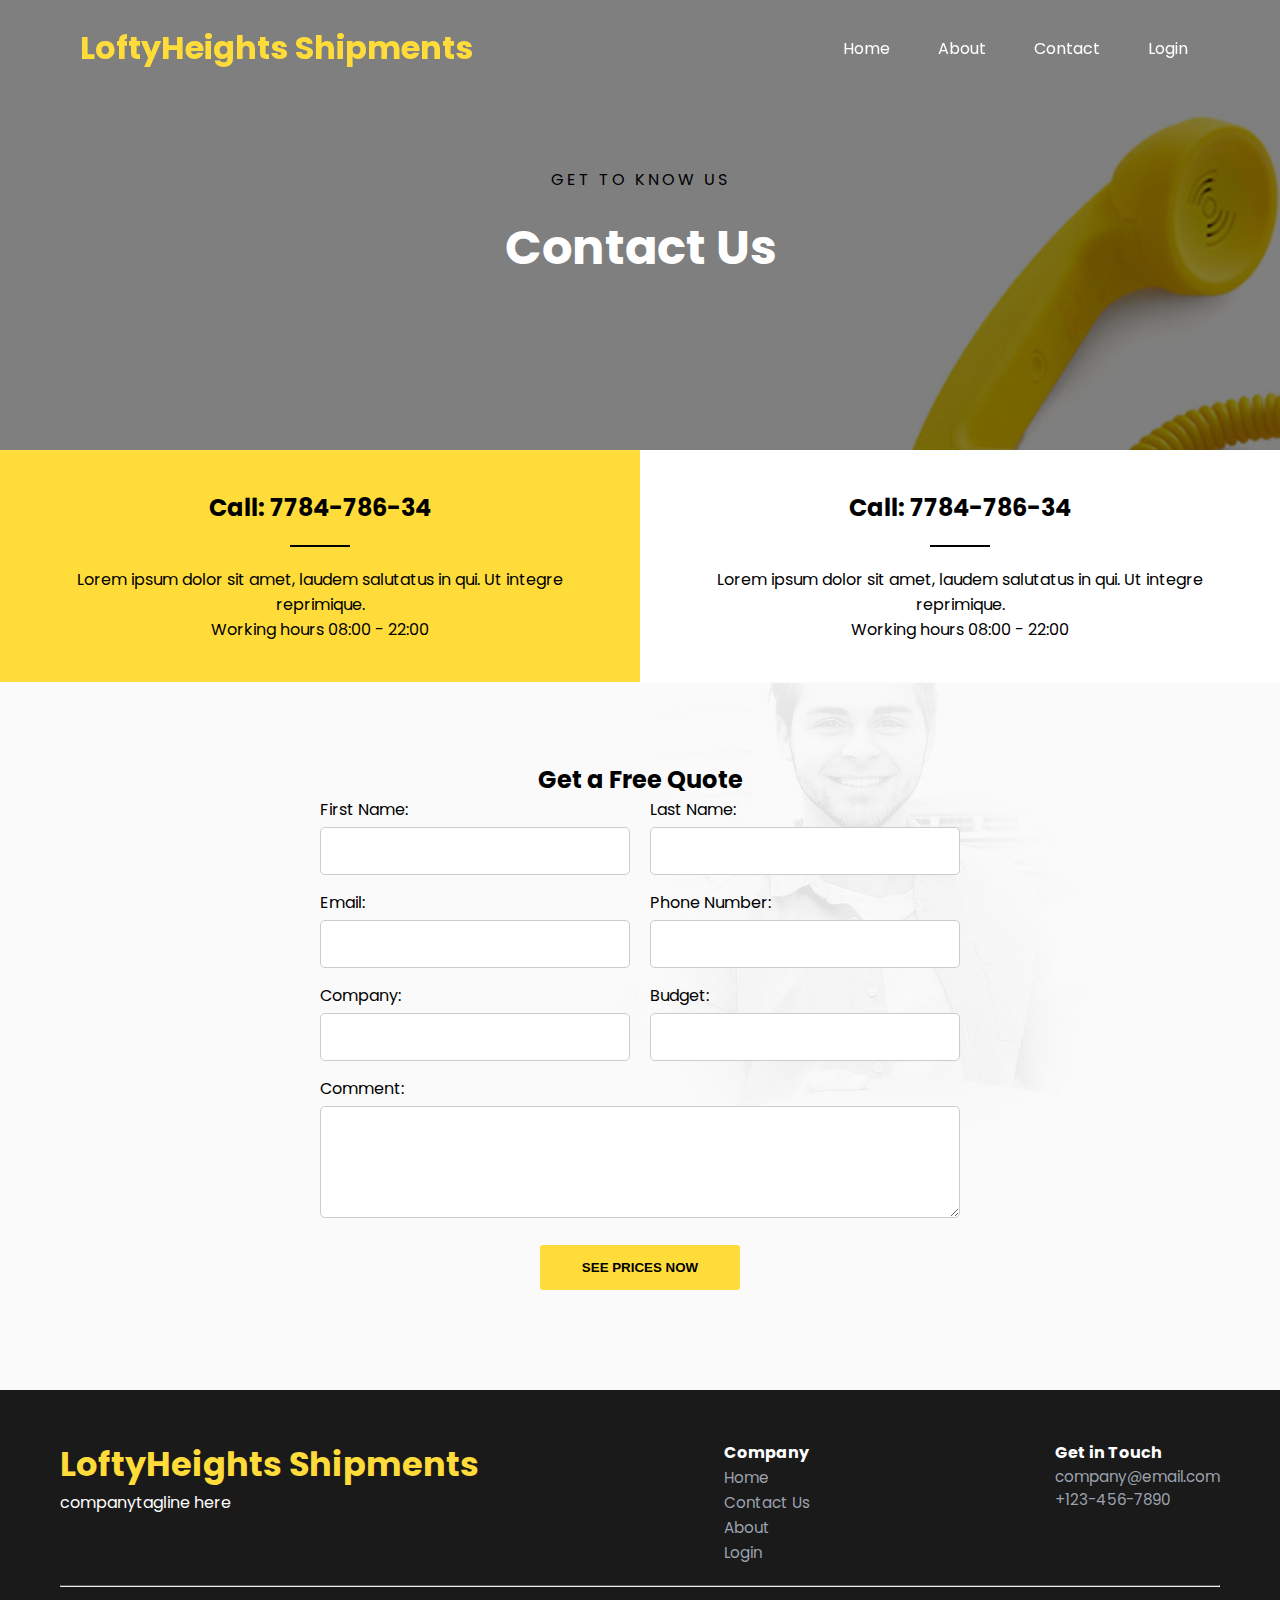
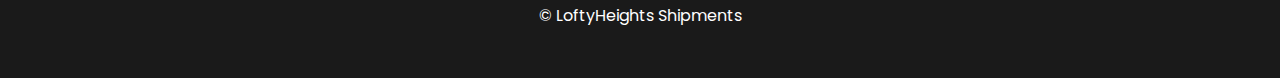
<file: html/contact-us.html>
<!DOCTYPE html>
<html lang="en">
  <head>
    <meta charset="UTF-8" />
    <meta name="viewport" content="width=device-width, initial-scale=1.0" />
    <link
      rel="stylesheet"
      href="https://cdnjs.cloudflare.com/ajax/libs/font-awesome/6.5.1/css/all.min.css"
      integrity="sha512-DTOQO9RWCH3ppGqcWaEA1BIZOC6xxalwEsw9c2QQeAIftl+Vegovlnee1c9QX4TctnWMn13TZye+giMm8e2LwA=="
      crossorigin="anonymous"
      referrerpolicy="no-referrer"
    />
    <link rel="stylesheet" href="../css/style.css" />
    <link rel="stylesheet" href="../css/contact.css" />
    <title>LoftyHeights Shipments | About Us</title>
  </head>
  <body>
    <nav class="navbar">
      <div class="logo">LoftyHeights Shipments</div>
      <ul class="nav-links">
        <li><a href="../index.html">Home</a></li>
        <li><a href="./about-us.html">About</a></li>
        <li><a href="./contact-us.html">Contact</a></li>
        <li><a href="#">Login</a></li>
      </ul>
      <div class="hamburger">
        <div class="hamburger-line"></div>
        <div class="hamburger-line"></div>
        <div class="hamburger-line"></div>
      </div>
    </nav>

    <!-- HERO SECTION -->
    <section class="contact-hero">
      <div class="hero-text">
        <p class="hero-light-text">GET TO KNOW US</p>
        <h1>Contact Us</h1>
      </div>
    </section>

    <section class="contact-info-section">
      <div class="contact-us-container">
        <div class="info-row">
          <div class="info-column yellow-bg">
            <i class="fas fa-building fa-2x"></i>
            <h2>Call: 7784-786-34</h2>
            <div class="line-divider"></div>
            <p>
              Lorem ipsum dolor sit amet, laudem salutatus in qui. Ut integre
              reprimique.
            </p>
            <p>Working hours 08:00 - 22:00</p>
          </div>

          <div class="info-column white-bg">
            <i class="fas fa-building fa-2x"></i>
            <h2>Call: 7784-786-34</h2>
            <div class="line-divider"></div>
            <p>
              Lorem ipsum dolor sit amet, laudem salutatus in qui. Ut integre
              reprimique.
            </p>
            <p>Working hours 08:00 - 22:00</p>
          </div>
        </div>
      </div>
    </section>

    <section>
      <form action="" id="contact-form" class="contact-form">
        <h2>Get a Free Quote</h2>

        <div class="form-row">
          <div class="form-group col">
            <label for="firstName">First Name:</label>
            <input type="text" id="firstName" name="firstName" required />
          </div>
          <div class="form-group col">
            <label for="lastName">Last Name:</label>
            <input type="text" id="lastName" name="lastName" required />
          </div>
        </div>

        <div class="form-row">
          <div class="form-group col">
            <label for="email">Email:</label>
            <input type="email" id="email" name="email" required />
          </div>
          <div class="form-group col">
            <label for="phone">Phone Number:</label>
            <input type="tel" id="phone" name="phone" required />
          </div>
        </div>

        <div class="form-row">
          <div class="form-group col">
            <label for="company">Company:</label>
            <input type="text" id="company" name="company" />
          </div>
          <div class="form-group col">
            <label for="budget">Budget:</label>
            <input type="number" id="budget" name="budget" />
          </div>
        </div>

        <div class="form-group">
          <label for="comment">Comment:</label>
          <textarea id="comment" name="comment"></textarea>
        </div>

        <button type="submit">SEE PRICES NOW</button>
      </form>
    </section>

    <!-- FOOTER -->
    <footer>
      <div class="footer-container">
        <div class="footer-top">
          <section class="section-1">
            <h2>LoftyHeights Shipments</h2>
            <p>companytagline here</p>
          </section>

          <section class="section-2">
            <h4>Company</h4>
            <ul>
              <li><a href="#">Home</a></li>
              <li><a href="#">Contact Us</a></li>
              <li><a href="#">About</a></li>
              <li><a href="#">Login</a></li>
            </ul>
          </section>

          <section class="section-3">
            <h4>Get in Touch</h4>
            <p><a href="mailto:company@email.com">company@email.com</a></p>
            <p><a href="tel:+1234567890">+123-456-7890</a></p>
          </section>
        </div>

        <hr class="divider" />
        <div class="copyright">
          <p>&copy; <span id="currentYear"></span>LoftyHeights Shipments</p>
        </div>
      </div>
    </footer>

    <script src="../js/contact.js"></script>
    <script>
      const navbar = document.querySelector(".navbar"); // For sticky behavior

      // Navigation bar sticky behavior
      window.addEventListener("scroll", () => {
        if (window.scrollY > 50) {
          navbar.classList.add("sticky");
        } else {
          navbar.classList.remove("sticky");
        }
      });

      // MENU HAMBURGER
      const hamburger = document.querySelector(".hamburger");

      hamburger.addEventListener("click", () => {
        hamburger.classList.toggle("open");
        document.querySelector(".nav-links").classList.toggle("open");
      });
    </script>
  </body>
</html>
</file>
<file: css/style.css>
@import url("https://fonts.googleapis.com/css2?family=Poppins:ital,wght@0,100;0,200;0,300;0,400;0,500;0,600;0,700;0,800;0,900;1,100;1,200;1,300;1,400;1,500;1,600;1,700;1,800;1,900&display=swap");
* {
  margin: 0;
  padding: 0;
  box-sizing: border-box;
}

body {
  font-family: "Poppins", sans-serif;
  max-width: 1440px;
  margin: 0 auto;
}

:root {
  --yellow-text-color: #ffdc39;
}

.navbar {
  position: fixed;
  top: 0;
  left: 0;
  width: 100%;
  padding: 1.5rem 5rem 0.5rem 5rem;
  background-color: transparent;
  transition: background-color 0.3s ease;
  z-index: 2;
  display: flex;
  align-items: center;
  justify-content: space-between;
  max-width: 1440px;
  margin: 0 auto;
}

.navbar.sticky {
  background-color: rgba(255, 255, 255, 0.8); /* Semi-transparent white */
    backdrop-filter: blur(10px);
    -webkit-backdrop-filter: blur(10px);
}

.logo {
  float: left;
  font-size: 2rem;
  color: var(--yellow-text-color);
  font-weight: bold;
}

.nav-links {
  float: right;
  margin-left: auto;
}

.nav-links li {
  list-style: none;
  display: inline-block;
  margin-left: 20px;
  text-decoration: none;
}

.nav-links li a {
  color: white;
  padding: 8px 12px;
  text-decoration: none;
  transition: background-color 0.3s ease-in-out;
}

.nav-links li a:hover {
  color: black;
  border-radius: 5px;
  background-color: var(--yellow-text-color);
}

/* Style changes when navbar is sticky */
.navbar.sticky .nav-links li a {
  color: black;
}

.navbar.sticky .nav-links li a:hover {
  background-color: var(--yellow-text-color);
  color: black;
}

.hero-section {
  position: relative;
  height: 100%;
}

.carousel {
  position: relative;
  width: 100%;
  min-height: 100vh;
  margin: 0 auto;
  /* overflow-y: auto; */
}

.slide {
  position: absolute;
  top: 0;
  left: 0;
  width: 100%;
  height: 100%;
  opacity: 0;
  transition: opacity 0.5s ease-in-out;
}

.hidden{
  display: none;
}

.slide.active {
  opacity: 1;
}

.slide img {
  width: 100%;
  height: 100%;
  object-fit: cover;
}

.overlay {
  position: absolute;
  top: 0;
  left: 0;
  width: 100%;
  height: 100%;
  background-color: rgba(0, 0, 0, 0.5);
}

.text-content {
  position: absolute;
  top: 50%;
  left: 50%;
  transform: translate(-50%, -50%);
  text-align: center;
  color: white;
}

.text-content h2,
.text-content p {
  opacity: 0;
  animation: fadeInUp 0.5s ease-in-out forwards;
}
.text-content p {
  animation-delay: 0.3s;
}

@keyframes fadeInUp {
  from {
    opacity: 0;
    transform: translateY(20px);
  }
  to {
    opacity: 1;
    transform: translateY(0);
  }
}

.prev,
.next {
  position: absolute;
  top: 50%;
  transform: translateY(-50%);
  background-color: rgba(0, 0, 0, 0);
  color: white;
  padding: 15px;
  border: none;
  cursor: pointer;
  font-size: 30px;
}

.prev {
  left: 20px;
}
.next {
  right: 20px;
}

.prev-indicator,
.next-indicator {
  position: absolute;
  top: 55%;
  transform: translateY(-50%);
  color: white;
  display: flex;
  align-items: center;
}
.prev-indicator {
  left: 40px;
}
.next-indicator {
  right: 40px;
}

/* slide 1 css */
.move-box {
  max-width: 150px;
  margin-bottom: 20px;
}

.light-text {
  color: var(--yellow-text-color); /* Semi-transparent white */
  margin-bottom: 20px;
  letter-spacing: 3px;
}

.underline {
  position: relative;
  display: inline-block;
  font-size: 3.5rem;
  font-weight: bold;
  margin-bottom: 20px;
}

.underline::after {
  content: "";
  background-image: url("../images/h2-slider-img-2.png");
  background-repeat: no-repeat;
  background-size: contain;
  width: 100%;
  height: 10px;
  position: absolute;
  bottom: -10px;
  left: 0;
}
.button-container {
  display: flex;
  gap: 1rem;
  margin-top: 20px;
}

.get-quote-btn,
.learn-more-btn {
  cursor: pointer;
  z-index: 5;
  width: 100%;
  text-decoration: none;
  background-color: white;
  color: black;
  padding: 20px 20px;
  border: none;
  cursor: pointer;
  border-radius: 5px;
  transition: background-color 0.3s ease-in-out;
}

.get-quote-btn:hover,
.learn-more-btn:hover {
  background-color: var(--yellow-text-color);
}

.learn-more-btn {
  background-color: var(--yellow-text-color);
}
/* slide 2 */
.slide-2 {
  display: flex;
  align-items: center;
  justify-content: center;
  color: white;
  text-align: left;
  width: 100%;
}
.slide-2 .image-container img {
  transform: scale(0.6);
}
.text-and-button .learn-more-btn {
  display: block;
  width: fit-content;
}
/* SLIDE 2 ENDS */

/* SLIDE 3 */
.slide-3 .image-container p {
  color: var(--yellow-text-color);
  font-size: 5rem;
  font-weight: bold;
}

/* SLIDE 3 ENDS */

/* Navbar Responsiveness */
@media (max-width: 768px) {
  .navbar {
    display: flex;
    align-items: center;
    justify-content: space-between;
    padding: 15px;
  }

  .logo {
    float: none;
    font-size: 1.3rem;
  }

  .nav-links {
    position: absolute;
    top: 100%;
    left: 0;
    background-color: white;
    width: 100%;
    max-height: 0;
    overflow: hidden;
    text-align: center;
    transition: max-height 0.3s ease-in-out;
  }

  .nav-links.open {
    max-height: 200px;
  }

  .nav-links li {
    display: block;
    padding: 10px 0;
  }
  .nav-links li a {
    color: black;
  }

  .prev,
  .next,
  .slide-indicator {
    display: none;
  }

  .hamburger {
    /* display: block;
        float: right; */
    cursor: pointer;
    padding: 8px 12px;
  }

  .hamburger-line {
    width: 25px;
    height: 3px;
    background-color: white;
    display: block;
    margin-bottom: 5px;
    transition: all 0.3s ease-in-out;
  }
  .text-content {
    width: 100%;
  }
  .button-container {
    flex-direction: column;
    margin: 0 2rem;
  }
  .slide-2 {
    flex-direction: column;
    text-align: center;
  }
  .underline {
    font-size: 2rem;
  }
  .text-and-button .learn-more-btn {
    width: 100%;
  }
}

/* Hamburger Icon Styling */
.hamburger-line:last-child {
  margin-bottom: 0;
}

.hamburger.open .hamburger-line:first-child {
  transform: translateY(8px) rotate(45deg);
}

.hamburger.open .hamburger-line:nth-child(2) {
  opacity: 0;
}

.hamburger.open .hamburger-line:last-child {
  transform: translateY(-8px) rotate(-45deg);
}

/* cards align on carousel */
.card-section {
  /* position: absolute; */
  bottom: -45%;
  padding: 40px;
}

.card-container {
  display: flex;
  flex-wrap: wrap;
  justify-content: space-between;
}

.card {
  background-color: white;
  padding: 20px;
  margin: 10px;
  width: calc(25% - 30px);
  box-shadow: 0 2px 5px rgba(0, 0, 0, 0.1);
  transition: transform 0.3s ease-in-out;
  text-align: center;
}

.card:hover {
  transform: translateY(-5px);
}

.card img {
  width: 100%;
  margin-bottom: 15px;
}

.card h3 {
  margin-bottom: 10px;
}

.line-divider {
  width: 80px;
  height: 2px;
  background-color: var(--yellow-text-color);
  margin: 15px auto;
}

.card p {
  margin-bottom: 15px;
}

.card-button {
  background-color: #ccc;
  color: black;
  padding: 10px 15px;
  border: none;
  text-decoration: none;
  transition: background-color 0.3s ease-in-out;
}

.card-button:hover {
  background-color: var(--yellow-text-color);
}

/* Responsive Layout Adjustments */
@media (max-width: 992px) {
  .card-section {
    position: relative;
  }
  /* Adjust breakpoint as needed */
  .card {
    width: calc(50% - 20px); /* 2 cards per row */
  }
}

@media (max-width: 576px) {
  .card-section {
    bottom: -180%;
  }
  .card {
    width: 100%; /* 1 card per row */
  }
}

/* FLEET SECTION */
.fleet-section {
  margin-top: 20rem;
  padding: 50px 0;
}

.fleet-container {
  max-width: 1200px;
  margin: 0 auto;
  display: flex;
  justify-content: space-between;
  align-items: center;
}

.fleet-content-area {
  width: 50%;
}

.fleet-carousel {
  position: relative;
  width: 100%;
}

.fleet-slide {
  display: flex;
  flex-direction: column;
  text-align: left;
  opacity: 0;
  transition: opacity 0.5s ease-in-out;
}

.sub-text {
  padding: 1rem 0;
}

.fleet-slide.active {
  opacity: 1;
}

.fleet-image-area {
  width: 50%;
}

.fleet-image-area img {
  width: 100%;
  height: auto;
}

.fleet-slide.active {
  opacity: 1;
}

.fleet-prev,
.fleet-next {
  background-color: rgba(0, 0, 0, 0.3);
  color: white;
  padding: 10px 15px;
  border: none;
  cursor: pointer;
  font-size: 18px;
}

@media (max-width: 992px) {
  .fleet-section {
    margin-top: 0rem;
  }
  .fleet-content-area,
  .fleet-image-area {
    width: 100%;
    margin-bottom: 30px;
  }
  .fleet-container {
    flex-direction: column;
    padding: 0 3rem;
  }
}

/* SERVICES SECTION */
.services-section {
  background-image: url("../images/h2-background-img.jpg");
  background-size: cover;
  background-position: center;
  background-attachment: fixed;
  padding: 6rem;
  color: black;
}

.services-header {
  text-align: center;
}

.services-header .light-text {
  color: black;
}

.services-card-container {
  display: flex;
  flex-wrap: wrap;
  justify-content: center;
  margin-top: 2rem;
}

.services-card {
  background-color: rgba(0, 0, 0, 0);
  background-color: white;
  border-radius: 10px;
  margin: 15px;
  text-align: center;
  padding: 3rem 1.5rem;
  width: calc(33.33% - 30px); /* 3 per row */
}
.services-card h4 {
  font-size: 1.3rem;
}

.card-icon {
  width: 50px;
  margin-bottom: 15px;
}

.services-section .fa-solid {
  color: black;
  font-size: 2.8rem;
  margin-bottom: 15px;
}
.fa-dropbox {
  font-size: 2.2rem;
  margin-right: 1rem;
}

/* Tablet Responsiveness */
@media (max-width: 992px) {
  .services-section {
    padding: 2rem;
  }
  .services-card {
    width: calc(50% - 30px); /* 2 per row */
  }
}

/* Mobile Responsiveness */
@media (max-width: 576px) {
  .services-card {
    width: 100%; /* 1 per row */
  }
}

/* STORAGE SECTION */

.storage-section {
  background-color: #272727;
  color: white;
}

.storage-container {
  margin: 0 auto;
  display: flex;
  align-items: center;
}

.storage-image-area {
  width: 50%;
}

.storage-image-area img {
  max-width: 100%;
  height: auto;
}

.storage-text-area {
  width: 50%;
  padding: 0 5rem;
  /* padding: 1rem 5rem;  */
}

.storage-text-area .underline {
  font-size: 1.8rem;
  position: relative;
  display: inline-block;
}

.storage-list {
  display: flex;
  flex-direction: column;
}

.storage-list li {
  display: flex;
  align-items: center;
  margin-bottom: 15px;
}

.storage-list li img {
  margin-right: 15px;
}

/* Mobile Responsiveness */
@media (max-width: 768px) {
  .storage-container {
    flex-direction: column; /* Stack items vertically */
  }

  .storage-image-area,
  .text-area {
    width: 100%;
  }

  .storage-text-area {
    width: 100%;
    padding: 2rem;
  }
}

/* CALL SECTION */

.call-section {
  background-image: url("../images/h2-parallax-3.jpg");
  background-size: cover;
  background-position: center;
  background-attachment: fixed;
  min-height: 250px;
  padding: 5rem 0;
}

.call-section-text-content {
  color: white;
  text-align: center;
  position: relative;
}

.fa-phone {
  font-size: 2rem;
  margin-right: 10px;
}

.call-text {
  font-size: 2rem;
  color: var(--yellow-text-color);
}

.scroll-to-top {
  z-index: 1000;
  position: fixed;
  display: flex;
  flex-direction: column;
  align-items: center;
  justify-content: center;
  font-size: 1.2rem;
  font-weight: bold;
  bottom: 20px;
  right: 20px;
  background-color: var(--yellow-text-color);
  color: black;
  padding: 10px 15px;
  border: none;
  border-radius: 5px;
  cursor: pointer;
  opacity: 0;
  visibility: hidden;
  transition: opacity 0.3s, visibility 0.3s;
}

.scroll-to-top.show {
  opacity: 1;
  visibility: visible;
}

/* Footer CSS */
/* ... your existing styles ... */

footer {
  background-color: #1a1a1a;
  color: #fff;
  padding: 30px 0;
}

.footer-container {
  max-width: 1200px;
  margin: 0 auto;
  padding: 20px;
}

.footer-top {
  display: flex;
  justify-content: space-between;
  margin-bottom: 20px; /* Space before divider */
}

.footer-top section {
  text-align: center;
}

.footer-top .section-1 h2 {
  color: var(--yellow-text-color);
  font-size: 2.1rem;
}

.footer-top .section-1,
.footer-top .section-2,
.footer-top .section-3 {
  display: flex;
  flex-direction: column;
  text-align: left;
  text-decoration: none;
}
.footer-top .section-2 ul li {
  list-style: none;
}
.footer-top .section-2 ul li a,
.footer-top .section-3 p a {
  text-decoration: none;
  color: #9ca3af;
  font-size: 0.95rem;
}
.footer-top .section-2 ul li a:hover,
.footer-top .section-3 p a:hover {
  cursor: pointer;
  color: #fff;
  text-decoration: underline;
}

.footer-top .section-3 p {
  color: #9ca3af;
  font-size: 0.95rem;
}

.footer-top img {
  max-width: 150px;
  margin-bottom: 10px;
}

.divider {
  border-top: 1px solid #555;
}

.copyright {
  margin-top: 1rem;
  text-align: center;
}

/* Responsive Design */
@media (max-width: 768px) {
  .footer-top {
    flex-direction: column;
    align-items: start;
    margin: 0 2rem;
  }
  .footer-top section {
    margin-bottom: 20px;
  }
}

/* for the tracking input on gome page */
.title {
  font-size: 24px;
  margin-bottom: 20px;
}

.track-form {
  display: flex;
  flex-direction: column;
  gap: 10px;
  background-color: white;
  padding: 10px;
  border-radius: 5px;
  z-index: 1000;
  margin-top: 1rem;
}

.input-group {
  display: flex;
  gap: 10px;
}

.track-label {
  display: inline-block;
  width: 120px;
  text-align: right;
}

.track-input {
  padding: 8px;
  border: 1px solid #ccc;
  border-radius: 4px;
  flex-grow: 1;
  border: none !important;
}

.track-btn {
  background-color: var(--yellow-text-color);
  color: #fff;
  padding: 8px 24px;
  border: none !important;
  border-radius: 4px;
  cursor: pointer;
}

.track-btn:hover {
  background-color: #0062cc;
}
@media (max-width: 992px) {
  .track-form{
    margin: 1rem 2rem;
  }
}
</file>
<file: css/contact.css>
.contact-hero {
  background-image: url("../images/title-parallax-3.jpg");
  background-size: cover;
  background-position: center;
  background-attachment: fixed;
  min-height: 450px;
  position: relative;
}

.contact-hero::before {
  content: "";
  position: absolute;
  top: 0;
  left: 0;
  width: 100%;
  height: 100%;
  background-color: rgba(0, 0, 0, 0.5);
}
.hero-light-text {
  text-align: center;
  color: black;
  margin-bottom: 20px;
  letter-spacing: 3px;
}
.hero-text {
  position: absolute;
  top: 50%;
  left: 50%;
  transform: translate(-50%, -50%);
  color: white;
}

.hero-text h1 {
  font-size: 3rem;
  font-weight: bold;
}
@media (max-width: 768px) {
  .hero-text h1 {
    font-size: 2rem;
  }
}

/*  */
.info-row {
  display: flex;
  align-items: center; /* Vertically center content within columns */
}

.info-column {
  width: 50%;
  padding: 40px;
  text-align: center;
}

.yellow-bg {
  background-color: #ffdc39;
  color: black;
}

.white-bg {
  background-color: white;
}

.info-column i {
  margin-bottom: 20px;
}

.line-divider {
  width: 60px;
  height: 2px;
  background-color: black;
  margin: 20px auto;
}
@media (max-width: 768px) {
  .info-row {
    flex-direction: column;
  }
  /* Change breakpoint if needed */
  .info-column {
    width: 100%; /* Make columns take full width */
    margin-bottom: 30px; /* Add spacing between columns */
  }
}

/* FORM SECTION */

.contact-form {
  background-image: url("../images/contact-us-background-1.jpg");
  background-size: cover;
  background-position: center;
  padding: 5rem 20rem;
  box-shadow: 0 2px 5px rgba(0, 0, 0, 0.3);
}

#contact-form h2 {
  text-align: center;
}

/* Form rows for grid-like layout */
.form-row {
  display: flex;
  align-items: center;
  margin-bottom: 15px;
}

.form-row .col {
  flex: 1; /* Distribute column widths equally */
  margin-right: 20px; /* Spacing between columns */
}

.form-row .col:last-child {
  margin-right: 0; /* No margin on last column of each row */
}

.form-group label {
  display: block;
  margin-bottom: 5px;
}

.form-group input,
.form-group textarea {
  width: 100%;
  height: 3rem;
  padding: 10px;
  border: 1px solid #ccc;
  border-radius: 5px;
  box-sizing: border-box;
}
.form-group textarea {
  min-height: 7rem;
}

button[type="submit"] {
  /* Target only submit button */
  display: block;
  width: 200px; /* You can adjust the width  */
  margin: 20px auto; /* Centers the button */
  background-color: var(--yellow-text-color);
  color: black;
  font-weight: 800;
  padding: 15px 20px;
  border: none;
  border-radius: 3px;
  cursor: pointer;
}

/* MOBILE */
@media (max-width: 768px) {
  .contact-form {
    padding: 5rem 2rem;
  }
  .form-row {
    width: 100%;
    flex-direction: column; /* Stack row items vertically */
  }

  .form-row .col {
    width: 100%;
    margin-right: 0; /* No space between columns on mobile */
    margin-bottom: 10px; /* Spacing between items */
  }
}
</file>
<file: css/ship-form.css>
.shipForm-hero {
    background-image: url("../images/pexels-ketut-subiyanto-4246112.jpg");
    background-size: cover;
    background-position: center;
    background-attachment: fixed;
    min-height: 450px;
    position: relative;
  }
  
  .shipForm-hero::before {
    content: "";
    position: absolute;
    top: 0;
    left: 0;
    width: 100%;
    height: 100%;
    background-color: rgba(0, 0, 0, 0.5);
  }
</file>
<file: css/dashboard.css>
.dashboard-hero {
    background-image: url("../images/pexels-ketut-subiyanto-4246112.jpg");
    background-size: cover;
    background-position: center;
    background-attachment: fixed;
    min-height: 200px;
    position: relative;
  }
  
  .dashboard-hero::before {
    content: "";
    position: absolute;
    top: 0;
    left: 0;
    width: 100%;
    height: 100%;
    background-color: rgba(0, 0, 0, 0.5);
  }

  .hero-text {
    position: absolute;
    top: 50%;
    left: 50%;
    transform: translate(-50%, -50%);
    color: white;
  }
  
  .hero-text h1 {
    font-size: 3rem;
    font-weight: bold;
  }
  @media (max-width: 768px) {
    .hero-text h1 {
      font-size: 1.3rem;
    }
  }

.document-container{
    padding-top: 80px;
}
/* Upload Card Styles */
.upload-card {
    background-color: #fff;
    border-radius: 5px;
    padding: 20px;
}

.upload-card-title {
    font-size: 24px;
    margin-bottom: 15px;
}

/* Status Grid Styles */
.status-grid {
    display: grid;
    grid-template-columns: repeat(4, 1fr); /* Two columns */
    gap: 20px;
}
@media (max-width: 768px) {
    .status-grid {
        grid-template-columns: repeat(1, 1fr)
    }
  }

.status-item {
    display: flex;
    flex-direction: column;
    border: 1px solid #ddd;
    border-radius: 5px;
    padding: 15px;
    cursor: pointer;
    min-height: 100px;
    background-color: #fff;
}

.status-item__label {
    font-size: 14px;
    color: #555;
}

.status-item__value {
    font-size: 20px;
    font-weight: bold;
}

/* order history table */
.order-details-container{
    margin: 2rem;
    overflow-x: auto;
}
table {
    width: 100%;
    border-collapse: collapse;
    margin-top: 20px;
}

th, td {
    border: 1px solid #ddd;
    padding: 8px;
    text-align: left;
}

th {
    background-color: #f2f2f2;
}
/* profile section */
.profile-section {
    background-color: #fff;
    padding: 20px;
    margin-bottom: 20px;
}

.profile-header {
    display: flex;
    align-items: center;
    margin-bottom: 15px;
}

.profile-avatar {
    width: 80px;
    height: 80px;
    border-radius: 50%;
    overflow: hidden;
    margin-right: 20px;
}

.profile-info h2 {
    margin-bottom: 5px;
}

.profile-details {
    margin-bottom: 20px; 
}

.profile-detail-item {
    display: flex; 
    align-items: baseline;
    margin-bottom: 10px; 
}

.profile-detail-item label {
    font-weight: bold;
    min-width: 100px; 
    margin-right: 10px;
}

.edit-profile-btn {
    background-color: #007bff; 
    color: #fff;
    padding: 8px 16px;
    border: none;
    border-radius: 4px;
    cursor: pointer;
}
</file>
<file: css/about.css>
.about-hero {
  background-image: url("../images/about-us-parallax1.png");
  background-size: cover;
  background-position: center;
  background-attachment: fixed;
  min-height: 450px;
  position: relative;
}

.about-hero::before {
  content: "";
  position: absolute;
  top: 0;
  left: 0;
  width: 100%;
  height: 100%;
  background-color: rgba(0, 0, 0, 0.5);
}
.hero-light-text {
  text-align: center;
  color: black;
  margin-bottom: 20px;
  letter-spacing: 3px;
}
.hero-text {
  position: absolute;
  top: 50%;
  left: 50%;
  transform: translate(-50%, -50%);
  color: white;
}
.hero-text h1 {
  font-size: 3rem;
  font-weight: bold;
}
@media (max-width: 768px) {
  .hero-text h1 {
    font-size: 2rem;
  }
}

/* service cards */
.about-services-section {
  padding: 60px 0;
}

.about-services-section .about-services-container {
  max-width: 1200px;
  margin: 0 auto;
}

.about-services-cards {
  display: flex;
  flex-wrap: wrap; /* Allow cards to wrap for responsiveness */
  justify-content: space-around;
}

.about-services-card {
  background-color: white; /* Add a background if needed */
  width: calc(33.33% - 20px); /* 3 cards per row */
  margin-bottom: 20px;
  padding: 20px;
  text-align: center;
}

.icon-container {
  background-color: #ffdc39;
  width: 100px;
  height: 60px;
  display: inline-block;
  text-align: center !important;
  margin: auto 0 !important;
  line-height: 50px;
}
.about-services-card img {
  max-width: 100%;
  height: auto;
  display: block; /* Makes the image take up the full width */
  margin-bottom: 15px; /* Adds spacing between image and content below */
}

.about-services-text-content {
  margin-left: 10px;
}

.about-services-text-content p {
  font-weight: 200;
}

.about-card-content {
  display: flex;
  align-items: center;
  text-align: left;
}

/* Tablet Responsiveness */
@media (max-width: 768px) {
  .about-services-card {
    width: calc(50% - 15px);
  }
}

/* Mobile Responsiveness */
@media (max-width: 576px) {
  .about-services-card {
    width: 100%;
  }
}
/* CALL CENTER */
.about-call-hero {
  background-image: url("../images/about-us-parallax-1.png");
  background-size: cover;
  background-position: center;
  background-attachment: fixed;
  min-height: 300px;
  position: relative;
}
</file>
